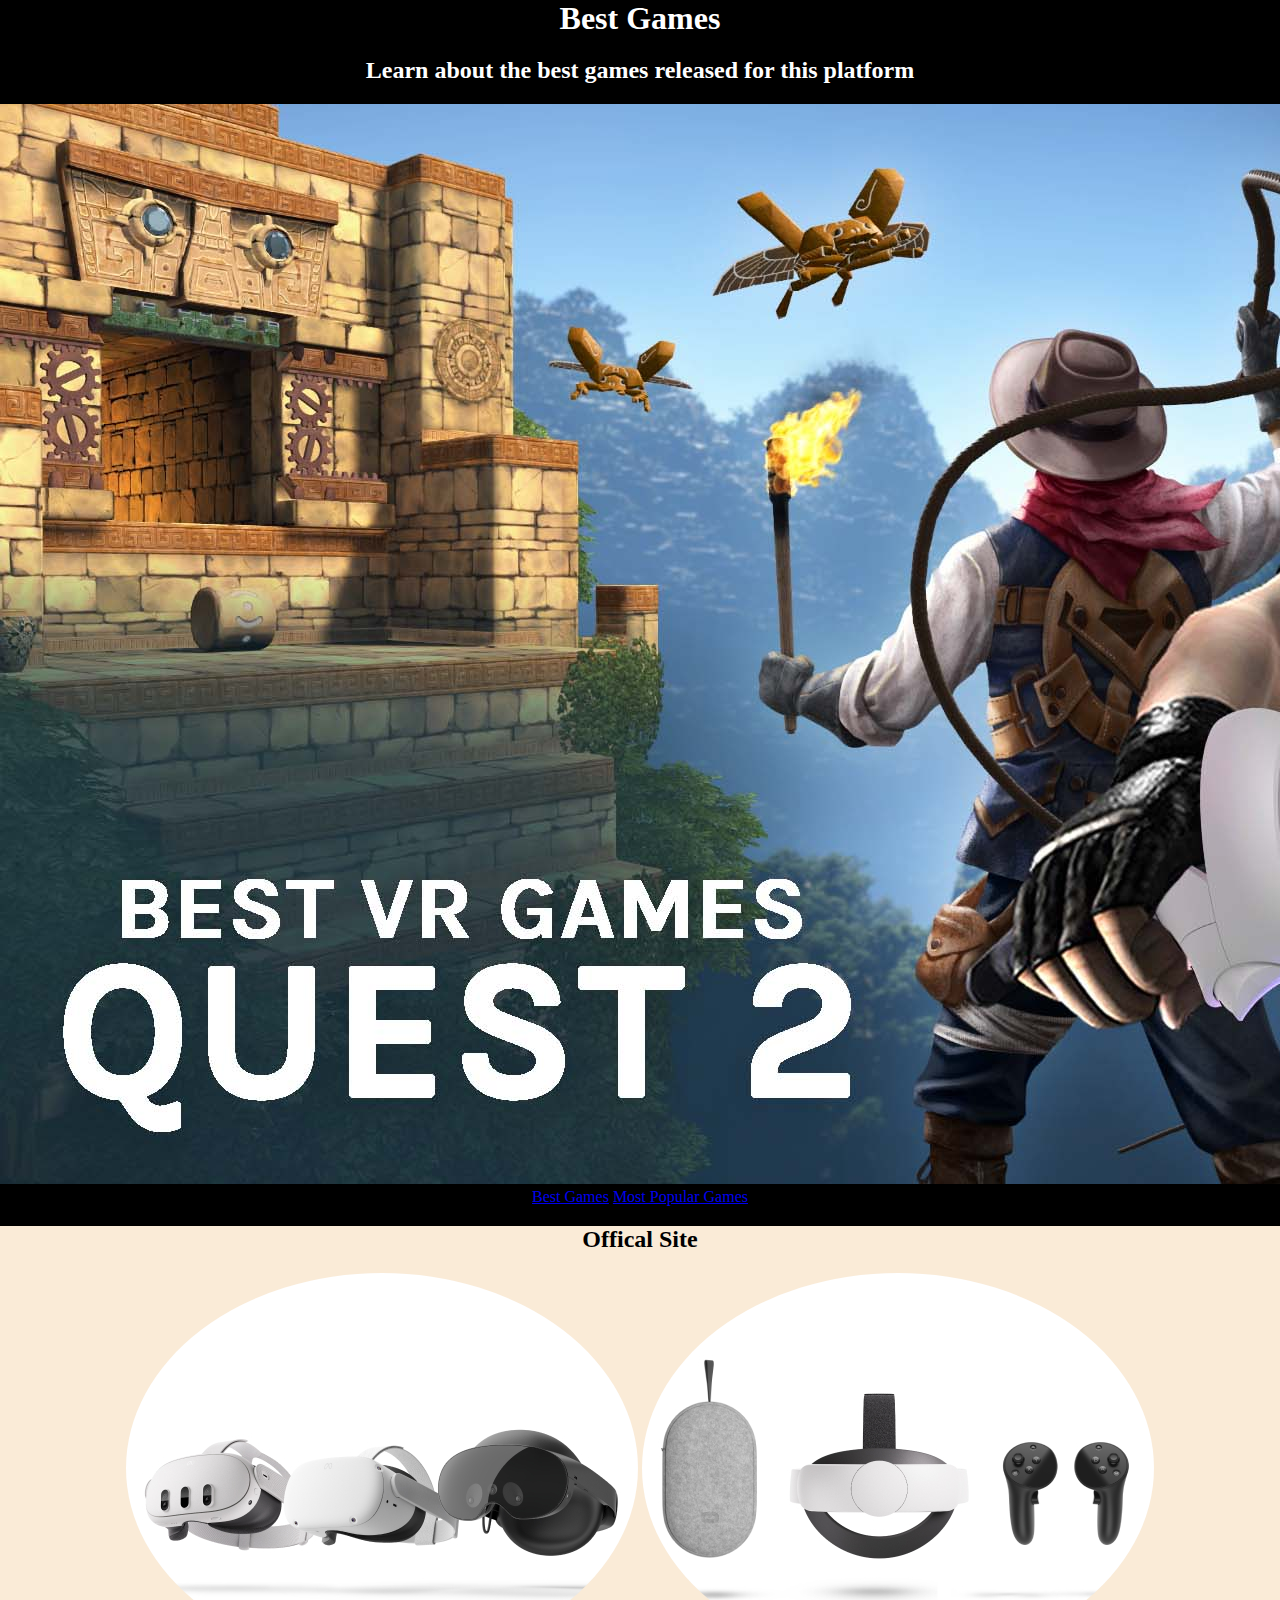
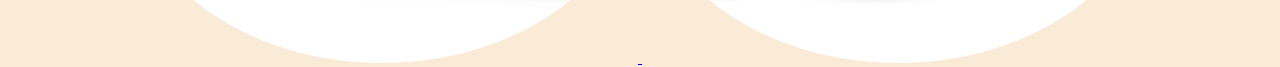
<file: pages/first_page.html>
<!DOCTYPE html>
<html lang="en">
<head>
    <link rel="stylesheet" href="style/first.css">
    <meta charset="UTF-8">
    <meta name="viewport" content="width=device-width, initial-scale=1.0">
    <title>Best games</title>
    <h1 class="home-title">Best Games</h1>
</head>
<body>
    <h2>
        Learn about the best games released for this platform
    </h2>
    <img class="Best-img" src="images/Best-Quest-2.jpg" alt="Best-Quest-2">
    <nav class = "links">
        <a href="first_page.html">Best Games</a>             
        <a href="second_page.html">Most Popular Games</a>
    </nav>     
</body>
<footer>
    <h2>
        Offical Site
    </h2>
    <a href="https://www.meta.com/quest/" target="_blank">
        <img id="devices-img" src= "images/devices.jpg" alt="devices">
    </a>
    <a href="https://www.meta.com/quest/accessories/" target="_blank">
        <img id="accessories-img" src= "images/accessories.jpg" alt="accessories">
    </a>
</footer>
</html>
</file>
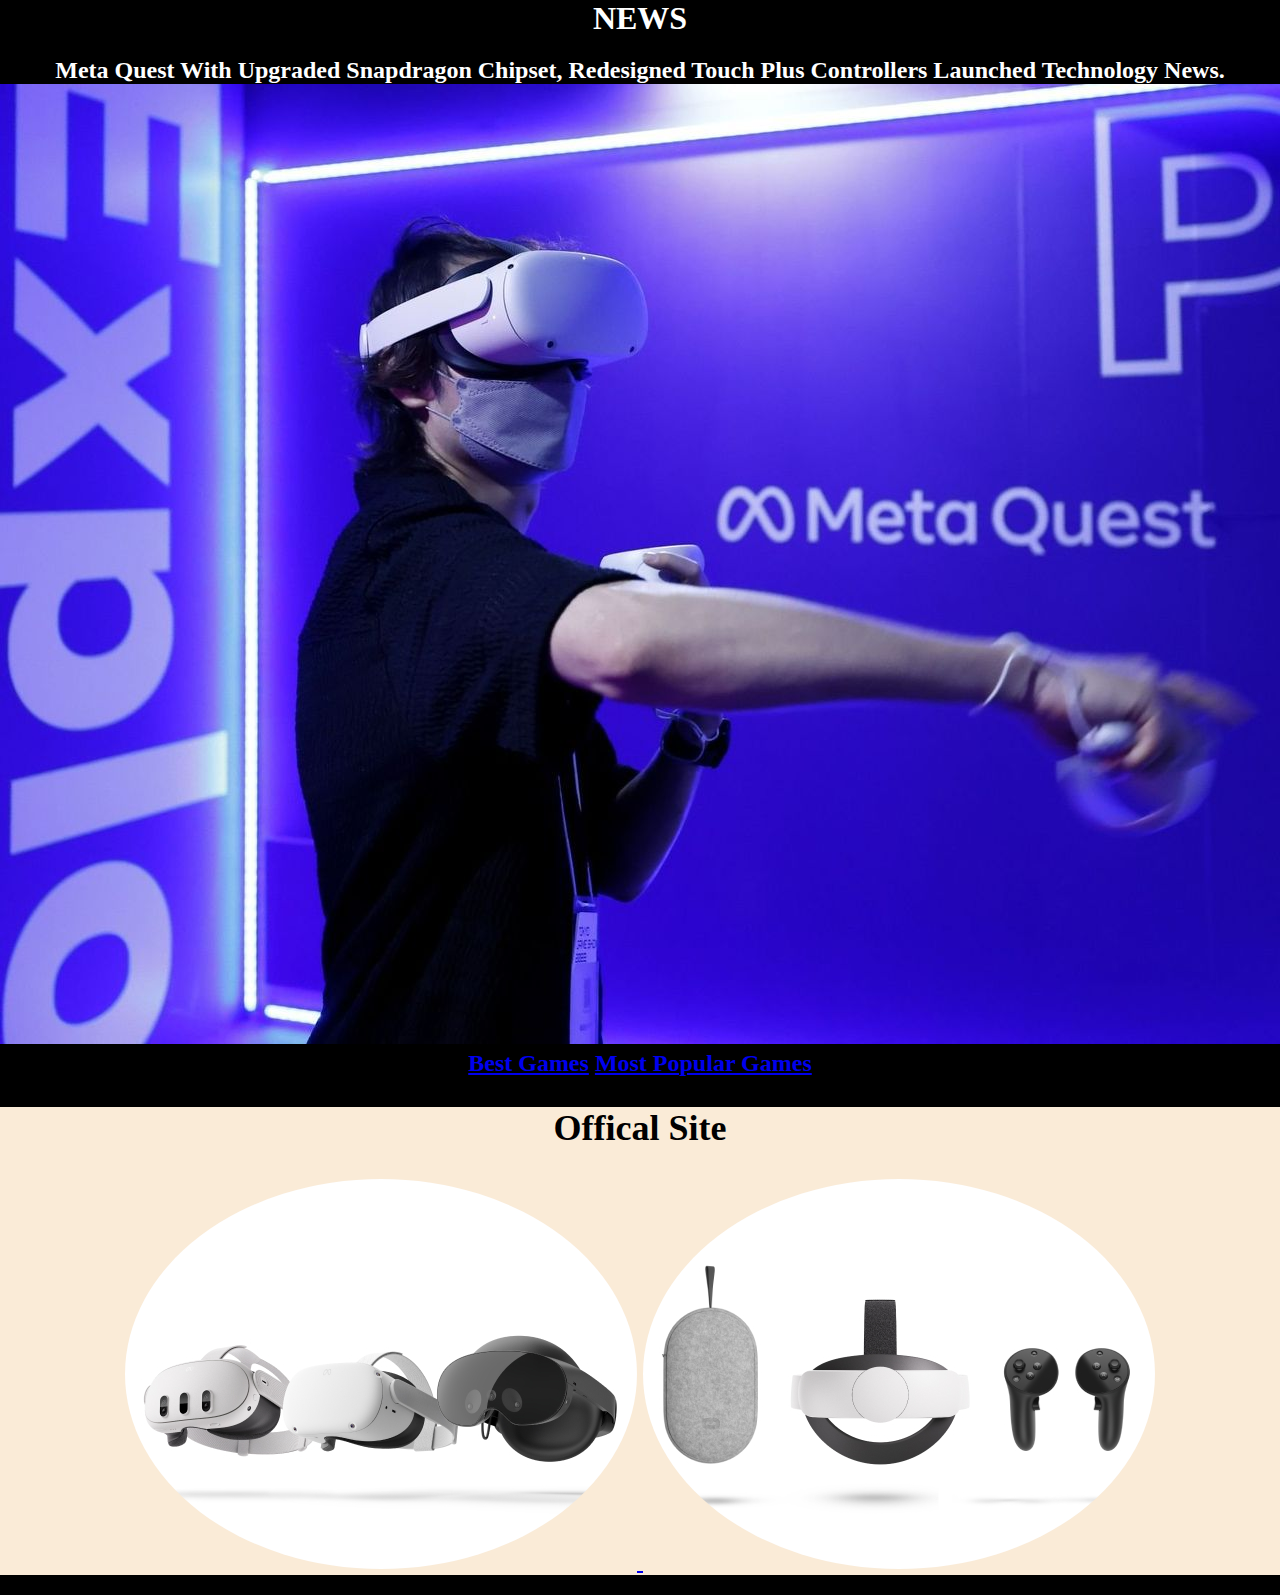
<file: pages/second_page.html>
<!DOCTYPE html>
<html lang="en">
<head>
    <link rel="stylesheet" href="style/second.css">
    <meta charset="UTF-8">
    <meta name="viewport" content="width=device-width, initial-scale=1.0">
    <title>News</title>
    <h1 class="home-title">NEWS</h1>
</head>
<body>
    <h2>
        Meta Quest With Upgraded Snapdragon Chipset, Redesigned Touch Plus Controllers Launched Technology News.
    <img class="quest2-img" src="images/news.jpg" alt="quest2">
    <nav class = "links">
        <a href="first_page.html">Best Games</a>             
        <a href="second_page.html">Most Popular Games</a>
    </nav>     
</body>
<footer>
    <h2>
        Offical Site
    </h2>
    <a href="https://www.meta.com/quest/" target="_blank">
        <img id="devices-img" src= "images/devices.jpg" alt="devices">
    </a>
    <a href="https://www.meta.com/quest/accessories/" target="_blank">
        <img id="accessories-img" src= "images/accessories.jpg" alt="accessories">
    </a>
</footer>
</html>
</file>
<file: pages/style/first.css>
h1{
    color: white;
    max-width: 1600px;
    margin: 0 auto;
    text-align: center;
}
body{
    color: white;
    background-color: black;
    max-width: 100%;
    margin: 0 auto;
    text-align: center;
}
#devices-img{
    border-radius: 100%;
}
#accessories-img{
    border-radius: 100%;
}
footer{
    color: black;
    background-color: antiquewhite;
}
</file>
<file: pages/style/second.css>
h1{
    color: white;
    max-width: 1600px;
    margin: 0 auto;
    text-align: center;
}
body{
    color: white;
    background-color: black;
    max-width: 100%;
    margin: 0 auto;
    text-align: center;
}
#devices-img{
    border-radius: 100%;
}
#accessories-img{
    border-radius: 100%;
}
footer{
    color: black;
    background-color: antiquewhite;
}
</file>
